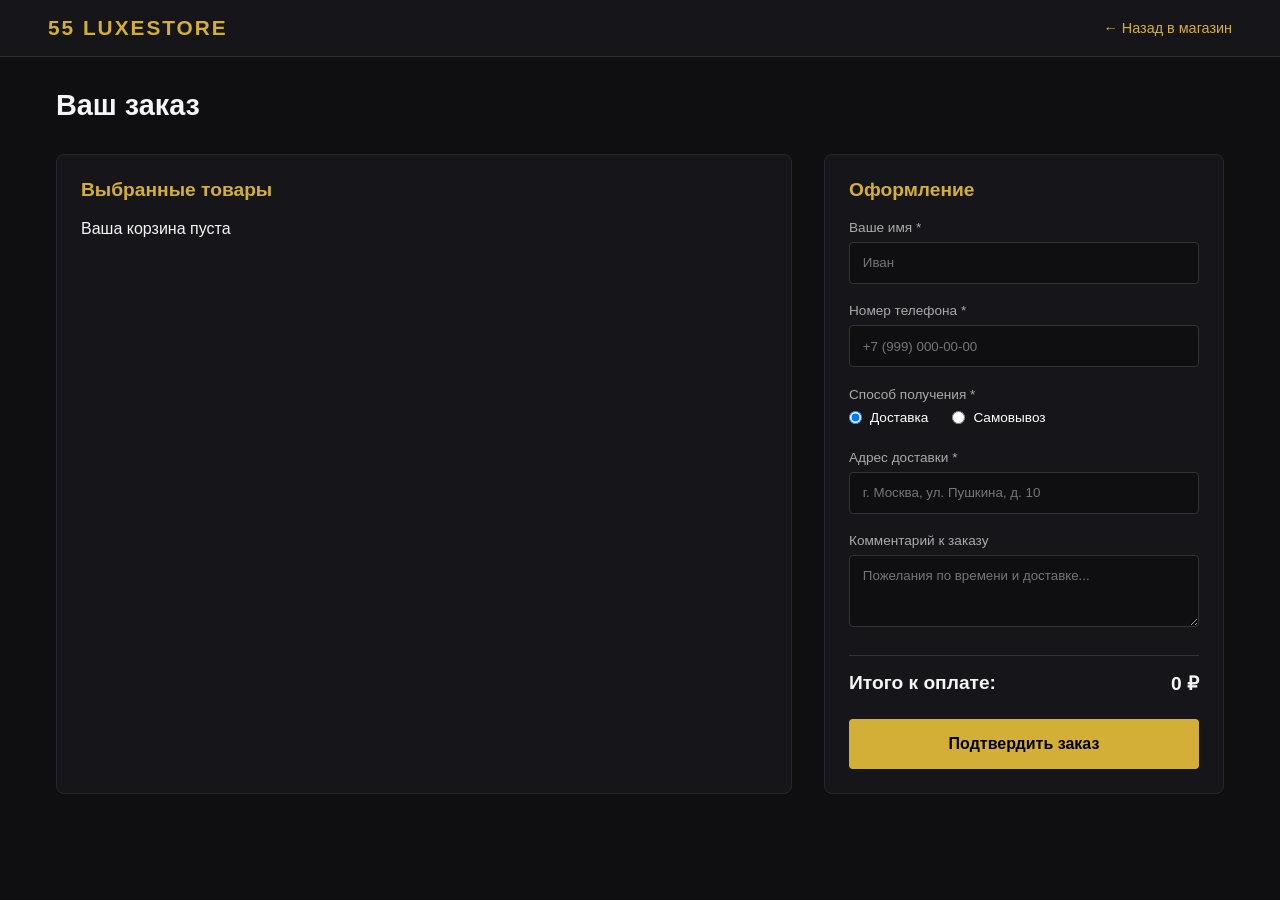
<file: cart.html>
<!DOCTYPE html>
<html lang="ru">
<head>
  <meta charset="UTF-8">
  <meta name="viewport" content="width=device-width, initial-scale=1.0">
  <title>Корзина — 55 LUXESTORE</title>
  <link rel="stylesheet" href="style.css">
</head>
<body>

  <header class="header">
    <a href="index.html" class="logo">
      <span class="brand-name">55 LUXESTORE</span>
    </a>
    <a href="index.html" class="back-link">← Назад в магазин</a>
  </header>

  <main class="container">
    <h1 class="page-title">Ваш заказ</h1>

    <div class="cart-page-layout">
      <section class="cart-section">
        <h2>Выбранные товары</h2>
        <div id="cartPageItems" class="cart-page-items"></div>
      </section>

      <section class="checkout-section">
        <h2>Оформление</h2>
        <form id="checkoutForm" onsubmit="sendOrderToTelegram(event)">
          
          <div class="form-group">
            <label for="userName">Ваше имя *</label>
            <input type="text" id="userName" required placeholder="Иван">
          </div>

          <div class="form-group">
            <label for="userPhone">Номер телефона *</label>
            <input type="tel" id="userPhone" required placeholder="+7 (999) 000-00-00">
          </div>

          <div class="form-group">
            <label>Способ получения *</label>
            <div class="radio-group">
              <label><input type="radio" name="deliveryType" value="Доставка" checked onclick="toggleAddressField(true)"> Доставка</label>
              <label><input type="radio" name="deliveryType" value="Самовывоз" onclick="toggleAddressField(false)"> Самовывоз</label>
            </div>
          </div>

          <div class="form-group" id="addressGroup">
            <label for="userAddress">Адрес доставки *</label>
            <input type="text" id="userAddress" required placeholder="г. Москва, ул. Пушкина, д. 10">
          </div>

          <div class="form-group">
            <label for="userComment">Комментарий к заказу</label>
            <textarea id="userComment" rows="3" placeholder="Пожелания по времени и доставке..."></textarea>
          </div>

          <div class="cart-summary">
            <span>Итого к оплате:</span>
            <strong id="cartPageTotal">0 ₽</strong>
          </div>

          <button type="submit" id="submitBtn" class="submit-order-btn">Подтвердить заказ</button>
        </form>
      </section>
    </div>
  </main>

  <div id="toastContainer" class="toast-container"></div>

  <script src="script.js"></script>
</body>
</html>
</file>
<file: style.css>
* {
  box-sizing: border-box;
  margin: 0;
  padding: 0;
  font-family: 'Helvetica Neue', Arial, sans-serif;
}

body {
  background-color: #0f0f11;
  color: #f5f5f7;
}

.header {
  display: flex;
  justify-content: space-between;
  align-items: center;
  padding: 1rem 3rem;
  background-color: #16161a;
  border-bottom: 1px solid #2a2a30;
  position: sticky;
  top: 0;
  z-index: 100;
}

.logo {
  display: flex;
  align-items: center;
  gap: 12px;
  text-decoration: none;
}

.brand-name {
  font-size: 1.3rem;
  font-weight: 700;
  letter-spacing: 2px;
  color: #d4af37;
}

.header-controls {
  display: flex;
  align-items: center;
  gap: 1.5rem;
}

.search-input {
  background: #0f0f11;
  border: 1px solid #333;
  color: #fff;
  padding: 0.5rem 1rem;
  border-radius: 20px;
  outline: none;
}

.search-input:focus {
  border-color: #d4af37;
}

.cart-icon {
  color: #d4af37;
  text-decoration: none;
  font-size: 1.2rem;
  font-weight: bold;
  background: #222;
  padding: 0.5rem 1rem;
  border-radius: 20px;
  border: 1px solid #333;
}

.container {
  max-width: 1200px;
  margin: 0 auto;
  padding: 2rem 1rem;
}

.controls-bar {
  display: flex;
  justify-content: space-between;
  align-items: center;
  margin-bottom: 2.5rem;
  flex-wrap: wrap;
  gap: 1rem;
}

.categories {
  display: flex;
  gap: 10px;
  flex-wrap: wrap;
}

.filter-btn {
  background: transparent;
  border: 1px solid #333;
  color: #ccc;
  padding: 0.5rem 1.5rem;
  border-radius: 20px;
  cursor: pointer;
  transition: all 0.2s ease;
}

.filter-btn.active, .filter-btn:hover {
  border-color: #d4af37;
  color: #d4af37;
}

.sort-select {
  background: #16161a;
  color: #fff;
  border: 1px solid #333;
  padding: 0.5rem 1rem;
  border-radius: 20px;
  outline: none;
  cursor: pointer;
}

.sort-select:focus {
  border-color: #d4af37;
}

.products-grid {
  display: grid;
  grid-template-columns: repeat(auto-fill, minmax(260px, 1fr));
  gap: 2rem;
}

.product-card {
  background-color: transparent;
  height: 380px;
  perspective: 1000px;
}

.card-inner {
  position: relative;
  width: 100%;
  height: 100%;
  text-align: center;
  transition: transform 0.6s;
  transform-style: preserve-3d;
}

.product-card:hover .card-inner {
  transform: rotateY(180deg);
}

.card-front, .card-back {
  position: absolute;
  width: 100%;
  height: 100%;
  -webkit-backface-visibility: hidden;
  backface-visibility: hidden;
  border-radius: 8px;
  padding: 1.2rem;
  background: #16161a;
  border: 1px solid #26262c;
  display: flex;
  flex-direction: column;
  justify-content: space-between;
}

.card-front .product-image {
  width: 100%;
  height: 200px;
  object-fit: cover;
  border-radius: 4px;
}

.card-front .product-category {
  font-size: 0.75rem;
  color: #d4af37;
  text-transform: uppercase;
  margin-top: 0.8rem;
}

.card-front .product-title {
  font-size: 1.1rem;
  font-weight: 500;
  margin: 0.3rem 0;
}

.card-front .product-price {
  font-size: 1.25rem;
  font-weight: 600;
  color: #fff;
}

.card-back {
  transform: rotateY(180deg);
  border-color: #d4af37;
  justify-content: space-between;
}

.card-back h3 {
  font-size: 1.1rem;
  color: #d4af37;
}

.card-back p {
  font-size: 0.85rem;
  color: #ccc;
  line-height: 1.4;
  text-align: left;
  overflow-y: auto;
  max-height: 220px;
}

.card-back-buttons {
  display: flex;
  gap: 0.5rem;
}

.details-btn {
  background: transparent;
  color: #fff;
  border: 1px solid #444;
  padding: 0.8rem;
  border-radius: 4px;
  cursor: pointer;
  flex: 1;
}

.add-to-cart-btn {
  background: #d4af37;
  color: #000;
  border: none;
  padding: 0.8rem;
  border-radius: 4px;
  cursor: pointer;
  font-weight: 600;
  flex: 1;
  transition: opacity 0.2s;
}

.add-to-cart-btn:hover {
  opacity: 0.9;
}

.back-link {
  color: #d4af37;
  text-decoration: none;
  font-size: 0.9rem;
}

.page-title {
  margin-bottom: 2rem;
  font-size: 1.8rem;
}

.cart-page-layout {
  display: grid;
  grid-template-columns: 1fr 400px;
  gap: 2rem;
}

@media (max-width: 768px) {
  .cart-page-layout {
    grid-template-columns: 1fr;
  }
}

.cart-section, .checkout-section {
  background: #16161a;
  padding: 1.5rem;
  border-radius: 8px;
  border: 1px solid #26262c;
}

.cart-section h2, .checkout-section h2 {
  font-size: 1.2rem;
  margin-bottom: 1.2rem;
  color: #d4af37;
}

.cart-page-item {
  display: flex;
  align-items: center;
  gap: 1rem;
  padding: 1rem 0;
  border-bottom: 1px solid #222;
}

.cart-item-img {
  width: 60px;
  height: 60px;
  object-fit: cover;
  border-radius: 4px;
}

.cart-page-item-info {
  flex: 1;
}

.cart-page-item-info h4 {
  font-size: 1rem;
  margin-bottom: 0.3rem;
}

.cart-page-item-info span {
  color: #d4af37;
}

.cart-item-controls {
  display: flex;
  align-items: center;
  gap: 0.5rem;
}

.cart-item-controls button {
  background: #222;
  color: #fff;
  border: 1px solid #444;
  width: 28px;
  height: 28px;
  border-radius: 4px;
  cursor: pointer;
}

.form-group {
  margin-bottom: 1.2rem;
}

.form-group label {
  display: block;
  font-size: 0.85rem;
  margin-bottom: 0.4rem;
  color: #aaa;
}

.form-group input[type="text"],
.form-group input[type="tel"],
.form-group textarea {
  width: 100%;
  padding: 0.8rem;
  background: #0f0f11;
  border: 1px solid #333;
  color: #fff;
  border-radius: 4px;
  outline: none;
}

.form-group input:focus,
.form-group textarea:focus {
  border-color: #d4af37;
}

.radio-group {
  display: flex;
  gap: 1.5rem;
  margin-top: 0.5rem;
}

.radio-group label {
  display: flex;
  align-items: center;
  gap: 0.5rem;
  cursor: pointer;
  color: #fff;
}

.cart-summary {
  display: flex;
  justify-content: space-between;
  font-size: 1.2rem;
  font-weight: bold;
  margin: 1.5rem 0;
  padding-top: 1rem;
  border-top: 1px solid #333;
}

.submit-order-btn {
  width: 100%;
  background: #d4af37;
  color: #000;
  border: none;
  padding: 1rem;
  border-radius: 4px;
  font-weight: bold;
  font-size: 1rem;
  cursor: pointer;
}

.submit-order-btn:hover {
  opacity: 0.9;
}

.modal {
  display: none;
  position: fixed;
  z-index: 1000;
  left: 0;
  top: 0;
  width: 100%;
  height: 100%;
  background-color: rgba(0, 0, 0, 0.8);
}

.modal-content {
  background-color: #16161a;
  margin: 5% auto;
  padding: 2rem;
  border: 1px solid #d4af37;
  border-radius: 8px;
  width: 90%;
  max-width: 700px;
  position: relative;
}

.modal-close {
  position: absolute;
  top: 1rem;
  right: 1.5rem;
  color: #aaa;
  font-size: 28px;
  font-weight: bold;
  cursor: pointer;
}

.modal-grid {
  display: grid;
  grid-template-columns: 1fr 1fr;
  gap: 1.5rem;
}

@media (max-width: 600px) {
  .modal-grid {
    grid-template-columns: 1fr;
  }
}

.modal-img {
  width: 100%;
  border-radius: 6px;
  object-fit: cover;
}

.modal-info {
  display: flex;
  flex-direction: column;
  gap: 1rem;
}

.modal-category {
  font-size: 0.8rem;
  color: #d4af37;
  text-transform: uppercase;
}

.modal-price {
  font-size: 1.5rem;
  font-weight: bold;
}

.modal-desc {
  font-size: 0.9rem;
  color: #ccc;
  line-height: 1.4;
}

.toast-container {
  position: fixed;
  bottom: 20px;
  right: 20px;
  z-index: 2000;
  display: flex;
  flex-direction: column;
  gap: 10px;
}

.toast {
  background: #16161a;
  color: #fff;
  padding: 1rem 1.5rem;
  border-radius: 6px;
  border-left: 4px solid #d4af37;
  box-shadow: 0 4px 12px rgba(0,0,0,0.5);
  opacity: 0;
  transform: translateY(20px);
  transition: all 0.3s ease;
}

.toast.show {
  opacity: 1;
  transform: translateY(0);
}

.toast-success {
  border-left-color: #28a745;
}

.toast-error {
  border-left-color: #dc3545;
}
</file>
